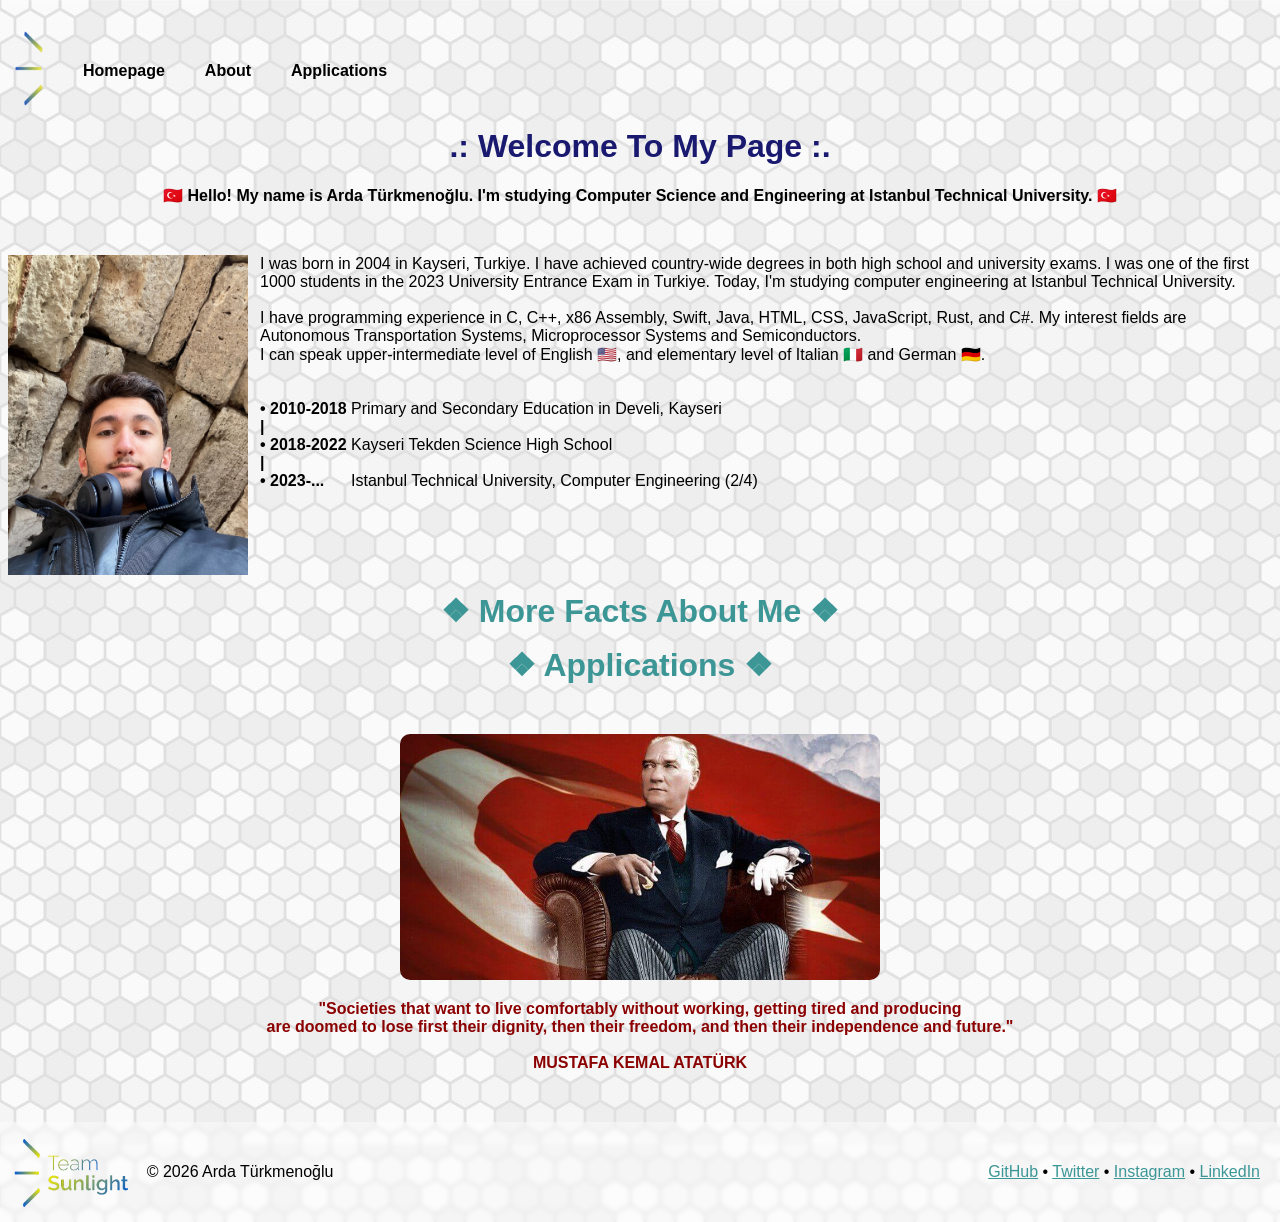
<file: index.html>
<!DOCTYPE html>
<html>

<head>
    <meta charset="UTF-8">
    <title>About Me</title>
    <link rel="stylesheet" href="style.css">
    <style>
        body {
            background-image: url("images/pattern0.jpg");
            background-repeat: repeat;
        }

        .game {
            font-family: 'Segoe UI', Tahoma, Geneva, Verdana, sans-serif;
            font-size: 2em;
            font-weight: bold;
            text-align: center;
            color: rgb(60, 150, 150);
            text-decoration: none;
        }

        .intro {
            font-family: Verdana, Geneva, Tahoma, sans-serif;
            text-align: center;
            font-weight: bold;
        }

        .center-text {
            text-align: center;
        }

        .center-icon img {
            display: inline-block;
            margin: 0 auto;
        }

        .center-icon {
            text-align: center;
        }

        .ata {
            font-family: 'Trebuchet MS', 'Lucida Sans Unicode', 'Lucida Grande', 'Lucida Sans', Arial, sans-serif;
            color: darkred;
        }

        .photo img {
            font-family: Verdana, Geneva, Tahoma, sans-serif;
            width: 15em;
            padding-right: 0.75em;
        }

        .photo-sub img {
            font-family: Verdana, Geneva, Tahoma, sans-serif;
            text-align: center;
            width: 30em;
            border-radius: 10px;
        }

        .photo-sub {
            text-align: center;
        }

        .left {
            float: left;
        }
    </style>
</head>

<body>
    <div>
        <nav class="navbar">
            <ul>
                <li>
                    <p><img class="logo" src="images/logo2tr.png"></p>
                </li>
                <li><a href="index.html">Homepage</a></li>
                <li><a href="funfacts.html">About</a></li>
                <li><a href="apps.html">Applications</a></li>
            </ul>
        </nav>
    </div>
    <div class="main-container">
        <h1>.: Welcome To My Page :.</h1>
        <div>
            <p class="intro">🇹🇷 Hello! My name is Arda Türkmenoğlu. I'm studying Computer Science and Engineering at
                Istanbul Technical University. 🇹🇷</p>
        </div>
        <p>&nbsp;</p>
        <div class="photo">
            <p class="standart"><img src="images/arda.jpeg" onmouseover="src='images/IMG_2612.JPG'"
                    onmouseout="src='images/arda.jpeg'" class="left">
                I was born in 2004 in Kayseri, Turkiye.
                I have achieved country-wide degrees in both high school and university exams. I was one of the first
                1000 students in the 2023 University Entrance Exam in Turkiye.
                Today, I'm studying computer engineering at Istanbul Technical University.
                <br>
                <br>
                I have programming experience in C, C++, x86 Assembly, Swift, Java, HTML, CSS, JavaScript, Rust, and C#.
                My interest fields are Autonomous Transportation Systems, Microprocessor Systems and Semiconductors.
                <br>
                I can speak upper-intermediate level of English 🇺🇸, and elementary level of Italian 🇮🇹 and German 🇩🇪.
                <br>
                <br>
                <br>
                <strong>• 2010-2018 </strong>Primary and Secondary Education in Develi, Kayseri
                <br>
                <strong>|</strong>
                <br>
                <strong>• 2018-2022 </strong>Kayseri Tekden Science High School
                <br>
                <strong>|</strong>
                <br>
                <strong>• 2023-... &nbsp;&nbsp;&nbsp;&nbsp; </strong>Istanbul Technical University, Computer Engineering (2/4)
                <br>
                <br>
            </p>
        </div>
        <p>&nbsp;</p>
        <p>&nbsp;</p>
        <div>
            <p class="center-text"><a class="game" href="funfacts.html"> ❖ More Facts About Me ❖</a></p>
            <p class="center-text"><a class="game" href="apps.html"> ❖ Applications ❖ </a></p>
        </div>
        <p>&nbsp;</p>
        <div class="photo-sub">
            <p><img src="images/Ataturk.jpeg"></p>
            <p class="ata"><strong>"Societies that want to live comfortably without working, getting tired and producing
                    <br>
                    are doomed to lose first their dignity, then their freedom, and then their independence and future."
                    <br>
                    <br>
                    MUSTAFA KEMAL ATATÜRK
                </strong></p>
            <p>&nbsp;</p>
        </div>
    </div>
    <div>
        <footer>
            <img src="images/logotrn2.png">
            <p> © 2026 Arda Türkmenoğlu</p>
            <p class="footer-links">
                <a href="https://github.com/ArdaTrkmnoglu">GitHub</a> •
                <a href="https://x.com/ArdaTrkmnoglu">Twitter</a> •
                <a href="https://instagram.com/ardatrkmnoglu">Instagram</a> •
                <a href="https://linkedin.com/in/arda-t%25C3%25BCrkmeno%25C4%259Flu-879216295">LinkedIn</a>
            </p>
        </footer>
    </div>
</body>

</html>
</file>
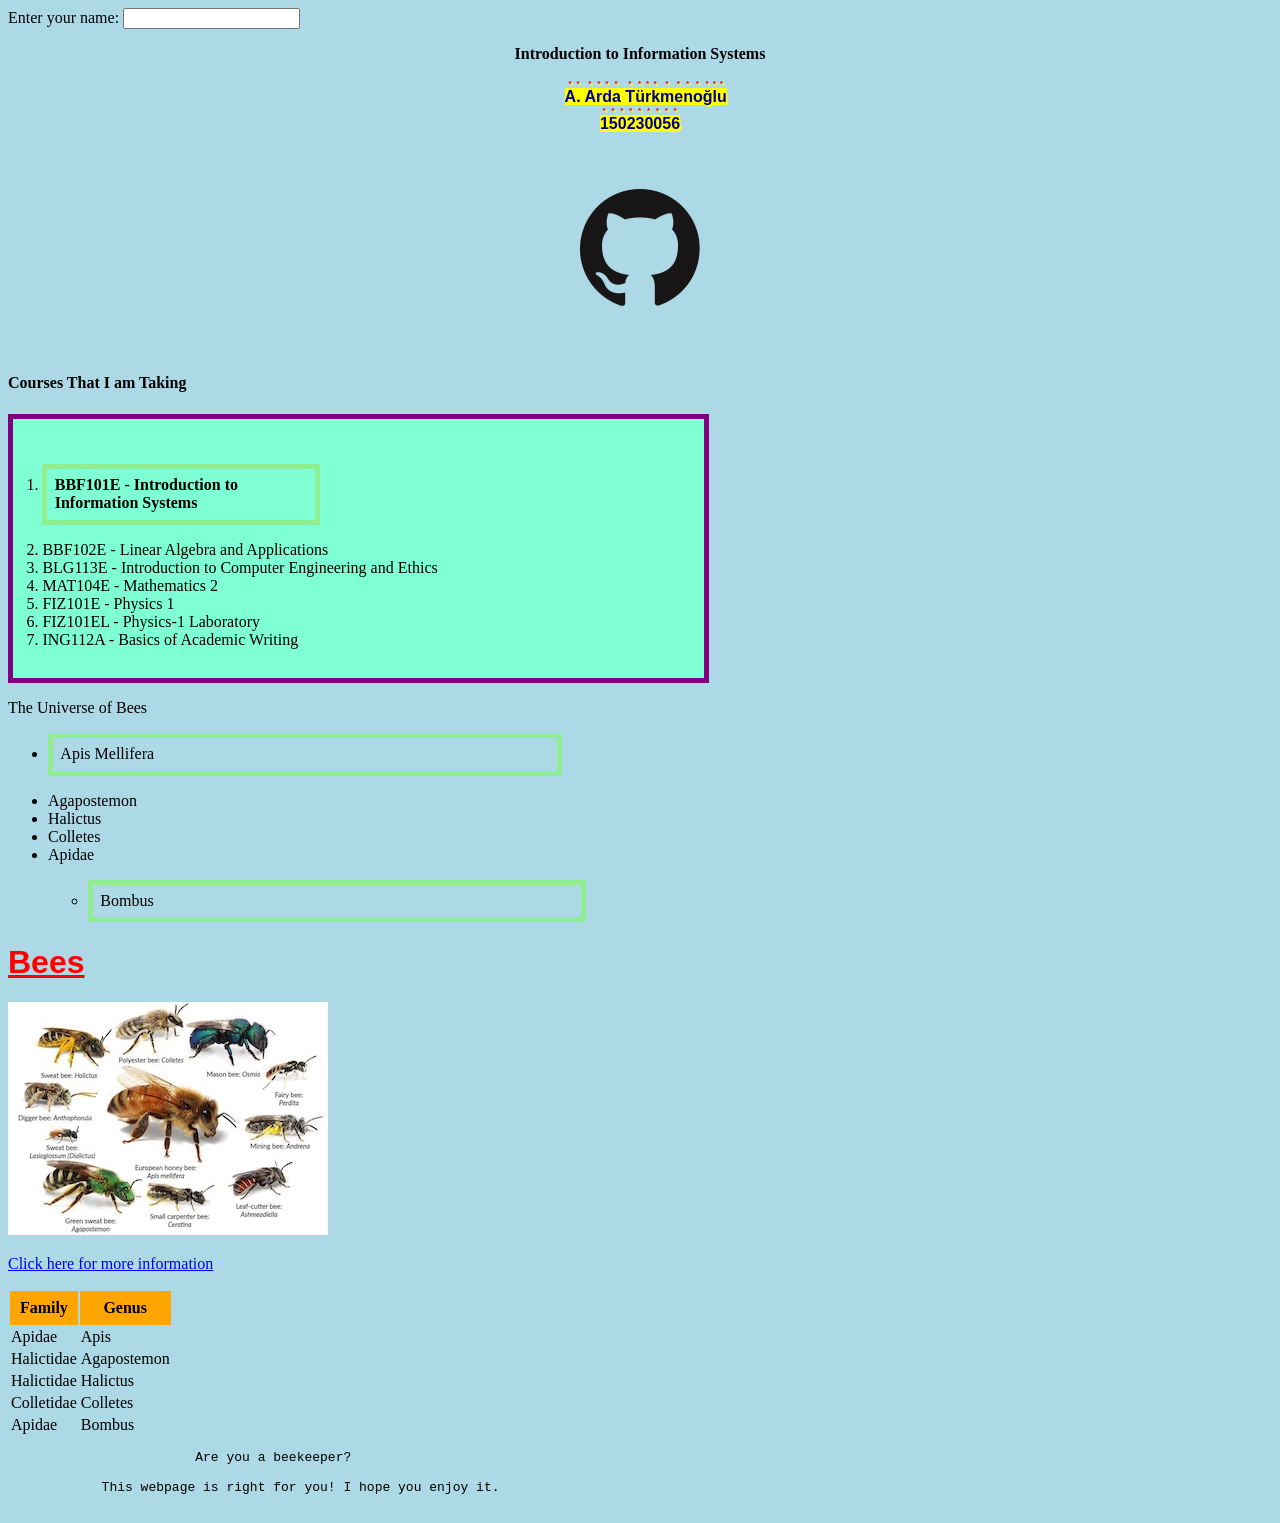
<file: 24fall/index.html>
<!DOCTYPE html>
<meta charset="UTF-8">
<html>
    <head>
        <title>My Web Page</title>

        <link rel = "stylesheet" type = "text/css" href = "14_11_2024.css" />

    </head>

    <body onload="document.body.style.backgroundColor = 'pink'; welcomeFunction()"
            onresize="document.body.style.backgroundColor = 'lightblue'"
            onkeydown="document.body.style.backgroundColor = 'white'"
            onkeyup="document.body.style.backgroundColor = 'lightyellow'">

            <script>
                function welcomeFunction() {
                    alert("Welcome!");
                }

                function keydownFunction() {
                    document.getElementById("name").style.backgroundColor = "yellow";
                }

                function keyupFunction() {
                    document.getElementById("name").style.backgroundColor = "lightblue";
                }
            </script>

            Enter your name: <input type="text" id="name" onkeydown="keydownFunction()" onkeyup="keyupFunction()">

        <p class="center-text">
            <strong>Introduction to Information Systems</strong>
        </p>
        <p class="centered">
            <em>
            A. Arda Türkmenoğlu
            <br>
            150230056
            </em>
        </p>

        <p class="center-icon"><a href="https://github.com/itu-itis24-turkmenoglu23"><img src="github_icon.png"></a></p>

        <h4>Courses That I am Taking</h4>
        <ol>
            <li><strong>BBF101E - Introduction to Information Systems</strong></li>
            <li>BBF102E - Linear Algebra and Applications</li>
            <li>BLG113E - Introduction to Computer Engineering and Ethics</li>
            <li>MAT104E - Mathematics 2</li>
            <li>FIZ101E - Physics 1</li>
            <li>FIZ101EL - Physics-1 Laboratory</li>
            <li>ING112A - Basics of Academic Writing</li>
        </ol>

        <p>The Universe of Bees</p>

        <ul>
            <li>Apis Mellifera</li>
            <li>Agapostemon</li>
            <li>Halictus</li>
            <li>Colletes</li>
            <li>Apidae</li>
            <ul>
                <li>Bombus</li>
            </ul>
        </ul>

        <h1 onmouseover="style.color = 'orange'; style.backgroundColor = 'lightgreen'"
            onmouseout="style.color = 'red'; style.backgroundColor = ''"><strong>Bees</strong></h1>
        <p><img src="bees.jpg"></p>
        <p><a href="https://en.wikipedia.org/wiki/Bee">Click here for more information</a></p>

        <table>
            <tr>
                <th>Family</th>
                <th>Genus</th>
            </tr>
            <tr>
                <td>Apidae</td>
                <td>Apis</td>
            </tr>
            <tr>
                <td>Halictidae</td>
                <td>Agapostemon</td>
            </tr>
            <tr>
                <td>Halictidae</td>
                <td>Halictus</td>
            </tr>
            <tr>
                <td>Colletidae</td>
                <td>Colletes</td>
            </tr>
            <tr>
                <td>Apidae</td>
                <td>Bombus</td>
            </tr>
        </table>
        <pre>
                        Are you a beekeeper?

            This webpage is right for you! I hope you enjoy it.
        </pre>
    </body>
</html>
</file>
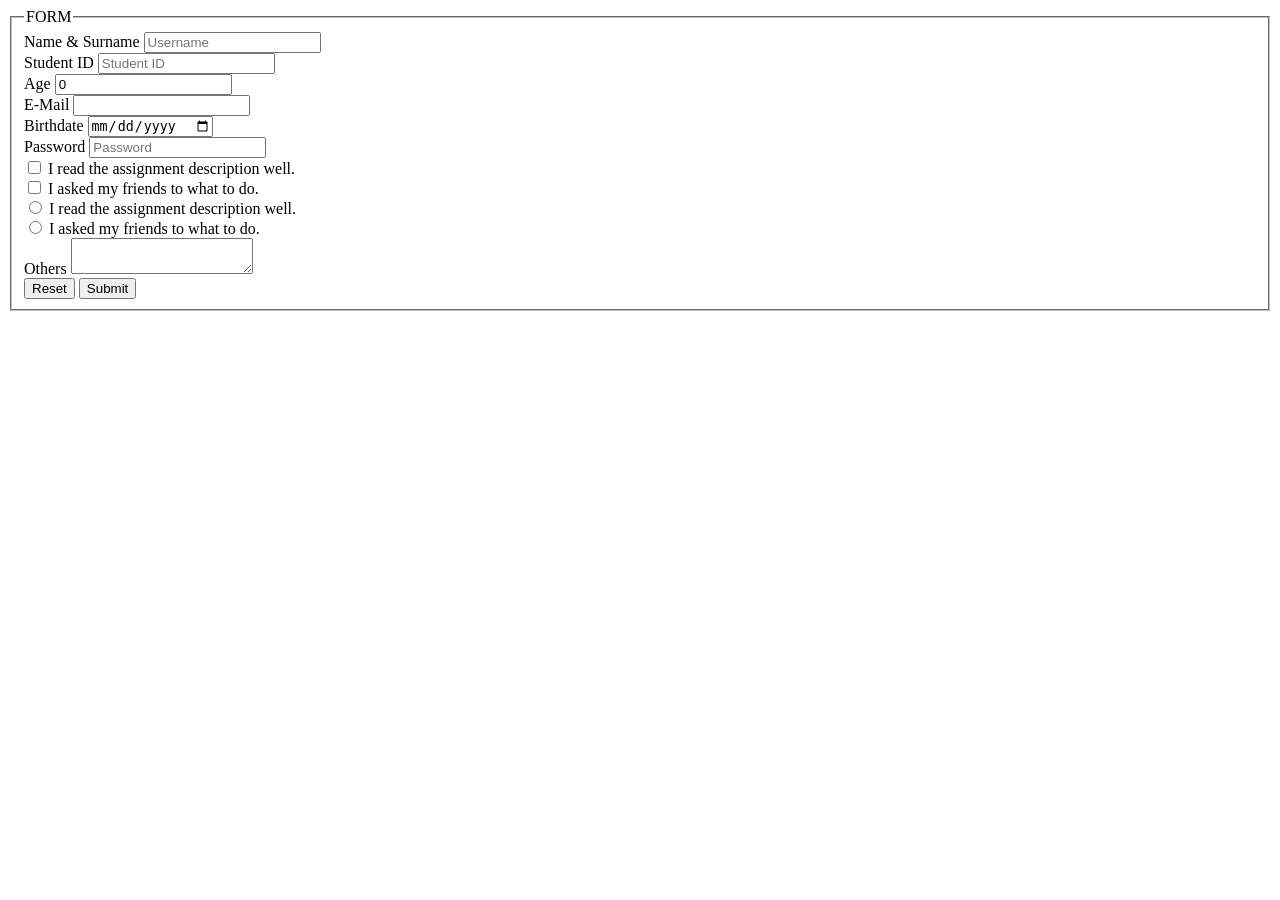
<file: form/index.html>
<!DOCTYPE html>
<meta charset="utf-8">

<html>
    <head>
        <title>FORM</title>
    </head>

    <body>
        <script>
            function checkStudentID() {
                console.log("Student ID is being checked.");
                studentID = document.getElementById("id").value;
                
                if(studentID.length != 9) {
                    return 1;
                }
                else if(isNaN(studentID)) {
                    return 2;
                }
                else {
                    return 0;
                }
            }

            function checkName() {
                console.log("Name is being checked.");
                let stdname = document.getElementById("name").value;
                
                if(stdname.length === 0) {
                    return 1;
                }
                else {
                    return 0;
                }
            }

            function checkAge() {
                console.log("Age is being checked.");
                birthdate = document.getElementById("date").value;
                age = document.getElementById("agecall").value;
                today = new Date;
                birthyear = new Date(birthdate);
                stdage = today.getFullYear() - birthyear.getFullYear();

                if(stdage != age) {
                    return 1;
                }
                else {
                    return 0;
                }
            }

            function formSubmitted(event) {
                event.preventDefault();

                let studentIDControl = checkStudentID();
                let nameControl = checkName();
                let ageControl = checkAge();


                console.log("Name Check Result: " + nameControl);
                console.log("Student ID Check Result: " + studentIDControl);
                console.log("Age Check Result: " + ageControl);

                if(nameControl === 1) {
                    alert("Name must be filled!")
                }
                else if(studentIDControl === 1) {
                    alert("Student ID must be 9 digits!")
                } 
                else if(studentIDControl === 2) {
                    alert("Student ID must contain only numbers!")
                }
                else if(ageControl === 1) {
                    alert("Age and birthdate do not match!")
                }
                else {
                    let today = new Date();
                    alert("Form submitted successfully! Date: " + today.getDate() + " " + (today.getMonth()+1) + " " + today.getFullYear());
                }
            }

        </script>

        <form id="formID" onsubmit="formSubmitted(event)">
            <fieldset>
                <legend> FORM </legend>
                <div>
                    <label for="name"> Name & Surname </label>
                    <input placeholder="Username" id="name">
                </div>

                <div>
                    <label for="id"> Student ID </label>
                    <input placeholder="Student ID" id="id">
                </div>

                <div>
                    <label for="agecall"> Age </label>
                    <input id="agecall" type="number" name="age" value="0">
                </div>

                <div>
                    <label for="email"> E-Mail </label>
                    <input type="email">
                </div>

                <div>
                    <label for="birthdate"> Birthdate </label>
                    <input type="date" id="date">
                </div>

                <div>
                    <label for="password"> Password </label>
                    <input type="password" placeholder="Password">
                </div>

                <div>
                    <input type="checkbox">
                    <label for="wellcheck"> I read the assignment description well. </label>
                </div>

                <div>
                    <input type="checkbox">
                    <label for="askcheck"> I asked my friends to what to do. </label>
                </div>

                <div>
                    <input type="radio" name="read">
                    <label for="wellradio"> I read the assignment description well. </label>
                </div>

                <div>
                    <input type="radio" name="read">
                    <label for="askradio"> I asked my friends to what to do. </label>
                </div>

                <div>
                    <label for="textarea"> Others </label>
                    <textarea></textarea>
                </div>

                <button type="reset"> Reset </button>
                <button type="submit"> Submit </button>

            </fieldset>

        </form>
    </body>
</html>
</file>
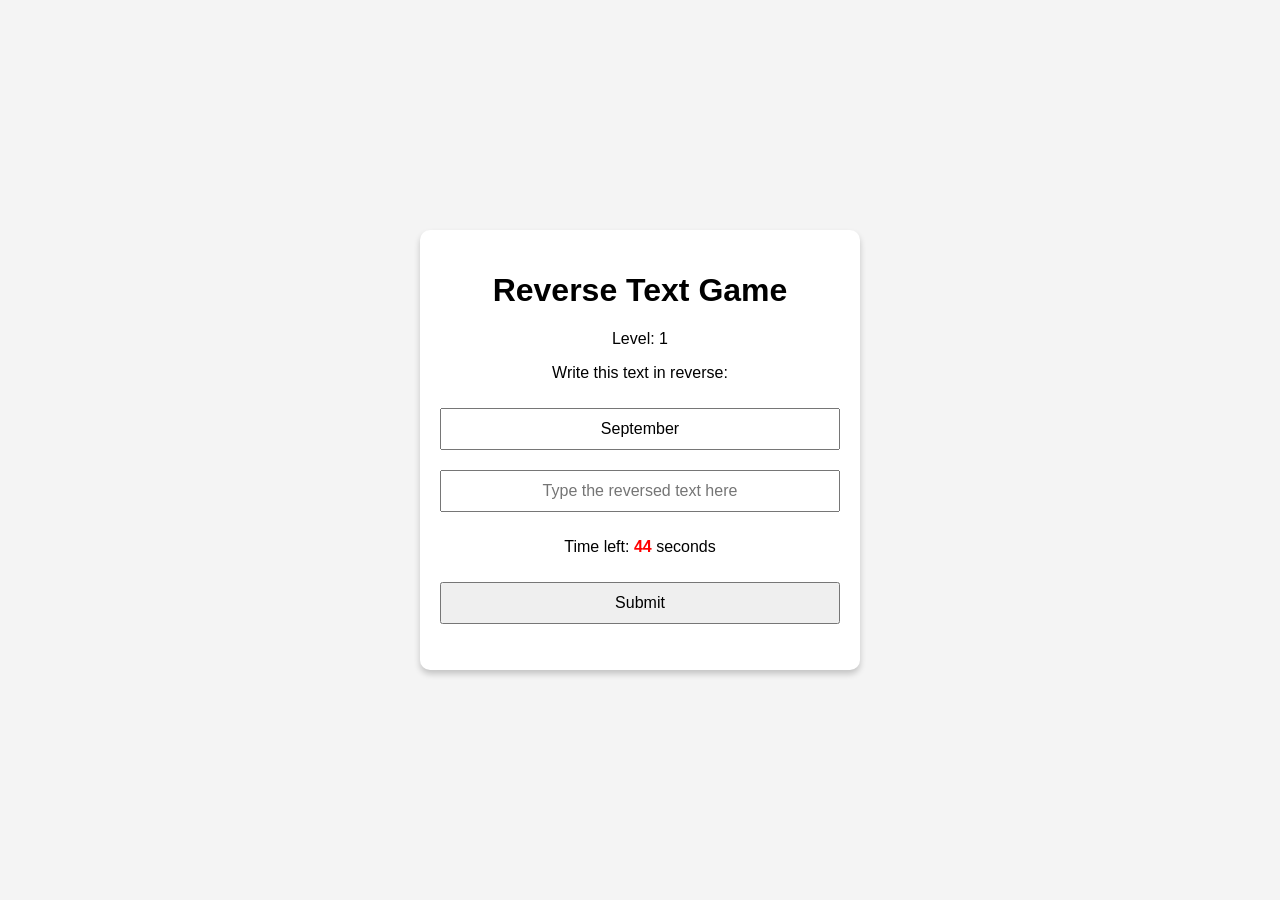
<file: reverseGame/index.html>
<!DOCTYPE html>
<html lang="en">
<head>
    <meta charset="UTF-8">
    <meta name="viewport" content="width=device-width, initial-scale=1.0">
    <title>Reverse Text Game</title>
    <link rel="stylesheet" href="style.css">
    
</head>
<body>
    <div class="container">
        <h1>Reverse Text Game</h1>
        <p id="level-text">Level: <span id="level">1</span></p>
        <p id="challenge-text">Write this text in reverse:</p>
        <input type="text" id="challenge" readonly>
        <input type="text" id="user-input" placeholder="Type the reversed text here">
        <p>Time left: <span id="timer">45</span> seconds</p>
        <button id="submit-btn">Submit</button>
        <p id="message"></p>
        <button id="restart-btn" class="hidden">Restart</button>
    </div>
    <script src="script.js"></script>

</html>
</file>
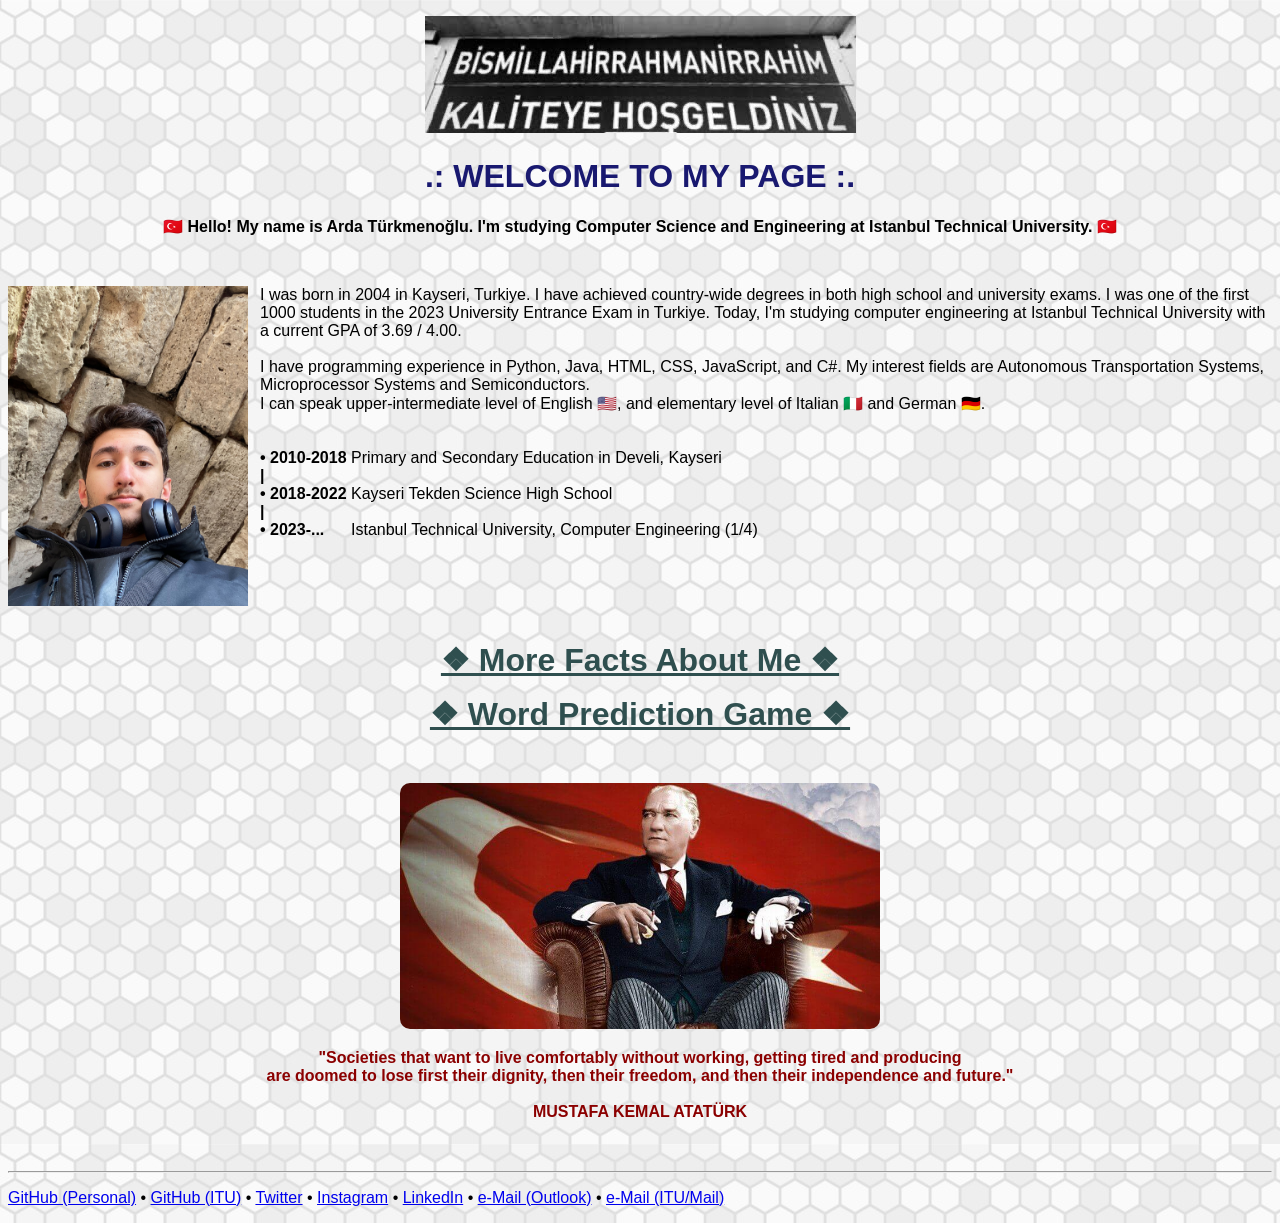
<file: TermProject/index.html>
<!DOCTYPE html>
<html>
    <head>
        <meta charset="UTF-8">
        <title>About Me</title>
        <style>
            body {
                background-image: url("pattern0.jpg");
                background-repeat: repeat;
            }

            h1 {
                font-family: 'Gill Sans', 'Gill Sans MT', Calibri, 'Trebuchet MS', sans-serif;
                text-align: center;
                color: midnightblue;
            }

            .game {
                font-family: Impact, Haettenschweiler, 'Arial Narrow Bold', sans-serif;
                font-size: 2em;
                font-weight: bold;
                text-align: center;
                color: darkslategray;
            }

            .intro {
                font-family: Verdana, Geneva, Tahoma, sans-serif;
                text-align: center;
                font-weight: bold;
            }

            .center-text {
                text-align: center;
            }

            .center-icon img {
                display: inline-block;
                 margin: 0 auto;
            }

            .center-icon {
                text-align: center;
            }

            .standart {
                font-family: Verdana, Geneva, Tahoma, sans-serif;
            }

            .ata {
                font-family: 'Trebuchet MS', 'Lucida Sans Unicode', 'Lucida Grande', 'Lucida Sans', Arial, sans-serif;
                color: darkred;
            }

            .photo img {
                font-family: Verdana, Geneva, Tahoma, sans-serif;
                width: 15em;
                padding-right: 0.75em;
            }

            .photo-sub img {
                font-family: Verdana, Geneva, Tahoma, sans-serif;
                text-align: center;
                width: 30em;
                border-radius: 10px;
            }

            .photo-sub {
                text-align: center;
            }

            .left {
                float: left;
            }
        </style>
    </head>

    <body>
        <p class="center-icon"><img src="kalite.jpg"></p>
        <h1>.: WELCOME TO MY PAGE :.</h1>
        <div>
            <p class="intro">🇹🇷 Hello! My name is Arda Türkmenoğlu. I'm studying Computer Science and Engineering at Istanbul Technical University. 🇹🇷</p>
        </div>
            <p>&nbsp;</p>
        <div class="photo">
            <p class="standart"><img src="arda.jpeg" onmouseover="src='IMG_2612.JPG'" onmouseout="src='arda.jpeg'" class="left">
                I was born in 2004 in Kayseri, Turkiye. 
                I have achieved country-wide degrees in both high school and university exams. I was one of the first 1000 students in the 2023 University Entrance Exam in Turkiye.
                Today, I'm studying computer engineering at Istanbul Technical University with a current GPA of 3.69 / 4.00.
                <br>
                <br>
                I have programming experience in Python, Java, HTML, CSS, JavaScript, and C#. My interest fields are Autonomous Transportation Systems, Microprocessor Systems and Semiconductors.
                <br>
                I can speak upper-intermediate level of English 🇺🇸, and elementary level of Italian 🇮🇹 and German 🇩🇪.
                <br>
                <br>
                <br>
                <strong>• 2010-2018 </strong>Primary and Secondary Education in Develi, Kayseri
                <br>
                <strong>|</strong>
                <br>
                <strong>• 2018-2022 </strong>Kayseri Tekden Science High School 
                <br>
                <strong>|</strong>
                <br>
                <strong>• 2023-... &nbsp;&nbsp;&nbsp;&nbsp; </strong>Istanbul Technical University, Computer Engineering (1/4)
                <br>
                <br>
                </p>
        </div>
            <p>&nbsp;</p>
            <p>&nbsp;</p>
        <div>
            <p class="center-text"><a class="game" href="funfacts.html"> ❖ More Facts About Me ❖</a></p>
            <p class="center-text"><a class="game" href="wordgame.html"> ❖ Word Prediction Game ❖ </a></p>
        </div>
            <p>&nbsp;</p>
        <div class="photo-sub">
            <p><img src="Ataturk.jpeg"></p>
            <p class="ata"><strong>"Societies that want to live comfortably without working, getting tired and producing 
                <br>
                are doomed to lose first their dignity, then their freedom, and then their independence and future."
                <br>
                <br>
                MUSTAFA KEMAL ATATÜRK
                </strong></p>
                <p>&nbsp;</p>
        </div>
        <div class="standart">
            <hr>
            <p>
            <a href="https://github.com/ArdaTrkmnoglu">GitHub (Personal)</a> • 
            <a href="https://github.com/itu-itis24-turkmenoglu23">GitHub (ITU)</a> • 
            <a href="https://x.com/ArdaTrkmnoglu">Twitter</a> • 
            <a href="https://instagram.com/ardatrkmnoglu">Instagram</a> • 
            <a href="https://linkedin.com/in/arda-t%25C3%25BCrkmeno%25C4%259Flu-879216295">LinkedIn</a> • 
            <a href="mailto:ardatrkmnoglu@outlook.com">e-Mail (Outlook)</a> • 
            <a href="mailto:turkmenoglu23@itu.edu.tr">e-Mail (ITU/Mail)</a>
            </p>
        </div>
    </body>
</html>
</file>
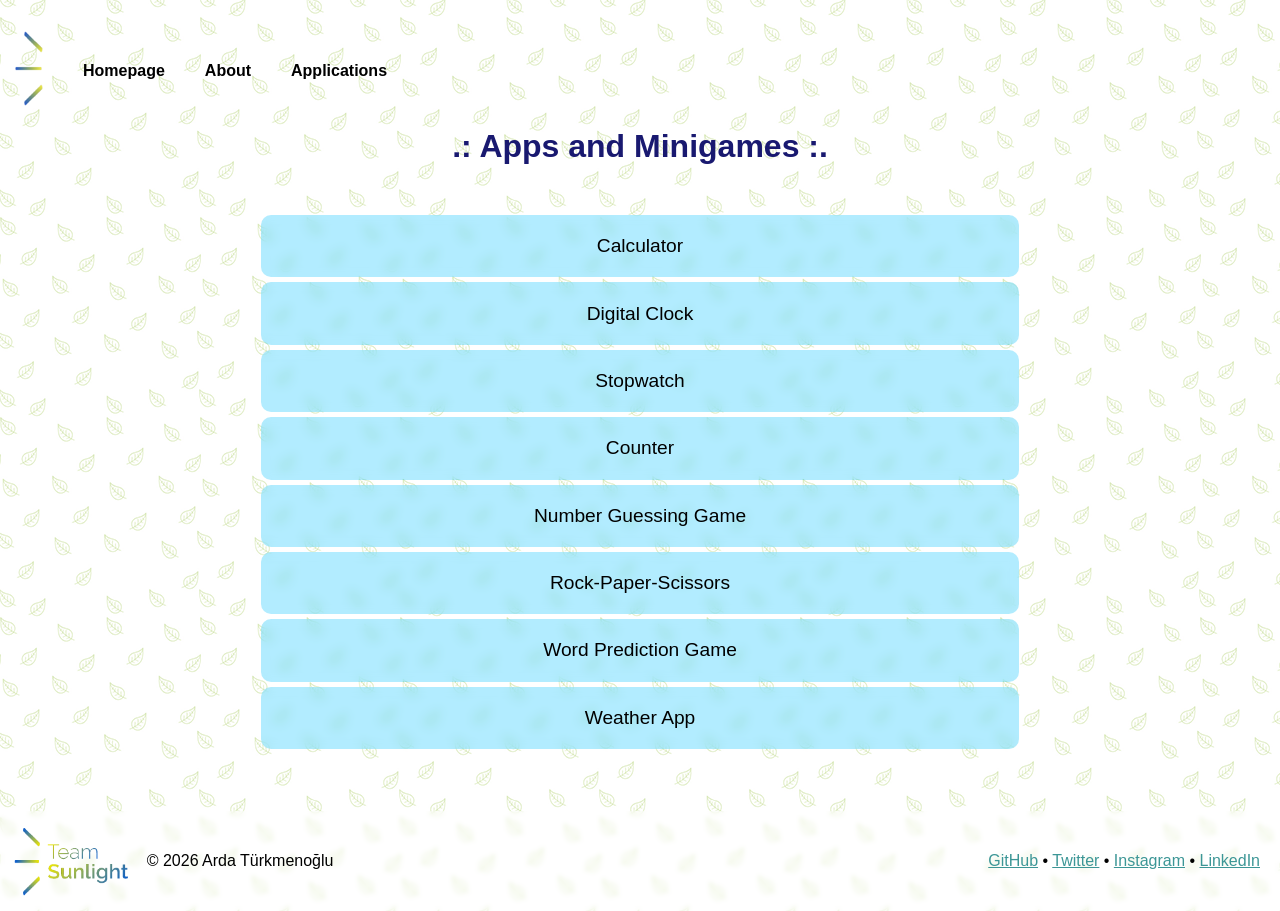
<file: apps.html>
<!DOCTYPE html>
<html>

<head>
    <meta charset="UTF-8">
    <title>Apps</title>
    <link rel="stylesheet" href="style.css">
    <style>
        body {
            background-image: url("images/leaves.png");
            background-repeat: repeat;
        }

        .apps-container {
            margin-top: 50px;
            display: flex;
            flex-direction: column;
            align-items: center;
            height: 10%;
        }

        .apps-container button {
            width: 60%;
            font-size: larger;
            font-family: Verdana, Geneva, Tahoma, sans-serif;
            background-color: hsla(195, 100%, 50%, 0.3);
            backdrop-filter: blur(5px);
            border: none;
            border-radius: 10px;
            margin-bottom: 5px;
            transition: background-color 0.3s ease;
        }

        .apps-container button:hover {
            background-color: hsla(195, 100%, 40%, 0.6);
        }

        .main-page {
            margin-top: 50px;
            display: flex;
            flex-direction: column;
            font-family: 'Segoe UI', Tahoma, Geneva, Verdana, sans-serif;
            font-size: 2em;
            font-weight: bold;
            text-align: center;
            text-decoration: none;
            color: rgb(60, 150, 150);
        }
    </style>
</head>

<body>
    <div>
        <nav class="navbar">
            <ul>
                <li>
                    <p><img class="logo" src="images/logo2tr.png"></p>
                </li>
                <li><a href="index.html">Homepage</a></li>
                <li><a href="funfacts.html">About</a></li>
                <li><a href="apps.html">Applications</a></li>
            </ul>
        </nav>
    </div>
    <div class="main-container">
        <h1>.: Apps and Minigames :.</h1>
        <div class="apps-container">
            <button class="app-btn" id="button1">
                <p>Calculator</p>
            </button>
            <button class="app-btn" id="button2">
                <p>Digital Clock</p>
            </button>
            <button class="app-btn" id="button3">
                <p>Stopwatch</p>
            </button>
            <button class="app-btn" id="button4">
                <p>Counter</p>
            </button>
            <button class="app-btn" id="button5">
                <p>Number Guessing Game</p>
            </button>
            <button class="app-btn" id="button6">
                <p>Rock-Paper-Scissors</p>
            </button>
            <button class="app-btn" id="button7">
                <p>Word Prediction Game</p>
            </button>
            <button class="app-btn" id="button8">
                <p>Weather App</p>
            </button>
        </div>
    </div>
    <div>
        <footer>
            <img src="images/logotrn2.png">
            <p> © 2026 Arda Türkmenoğlu</p>
            <p class="footer-links">
                <a href="https://github.com/ArdaTrkmnoglu">GitHub</a> •
                <a href="https://x.com/ArdaTrkmnoglu">Twitter</a> •
                <a href="https://instagram.com/ardatrkmnoglu">Instagram</a> •
                <a href="https://linkedin.com/in/arda-t%25C3%25BCrkmeno%25C4%259Flu-879216295">LinkedIn</a>
            </p>
        </footer>
    </div>

    <script>
        const buttons = {
            button1: "apps/calc.html",
            button2: "apps/clock.html",
            button3: "apps/stopwatch.html",
            button4: "apps/count.html",
            button5: "apps/guess.html",
            button6: "apps/rcsgame.html",
            button7: "apps/wordgame.html",
            button8: "apps/weather.html",
        };

        Object.keys(buttons).forEach(id => {
            const btn = document.getElementById(id);
            if (btn) {
                btn.addEventListener("click", () => {
                    window.location.href = buttons[id];
                })
            }
        })
    </script>
</body>

</html>
</file>
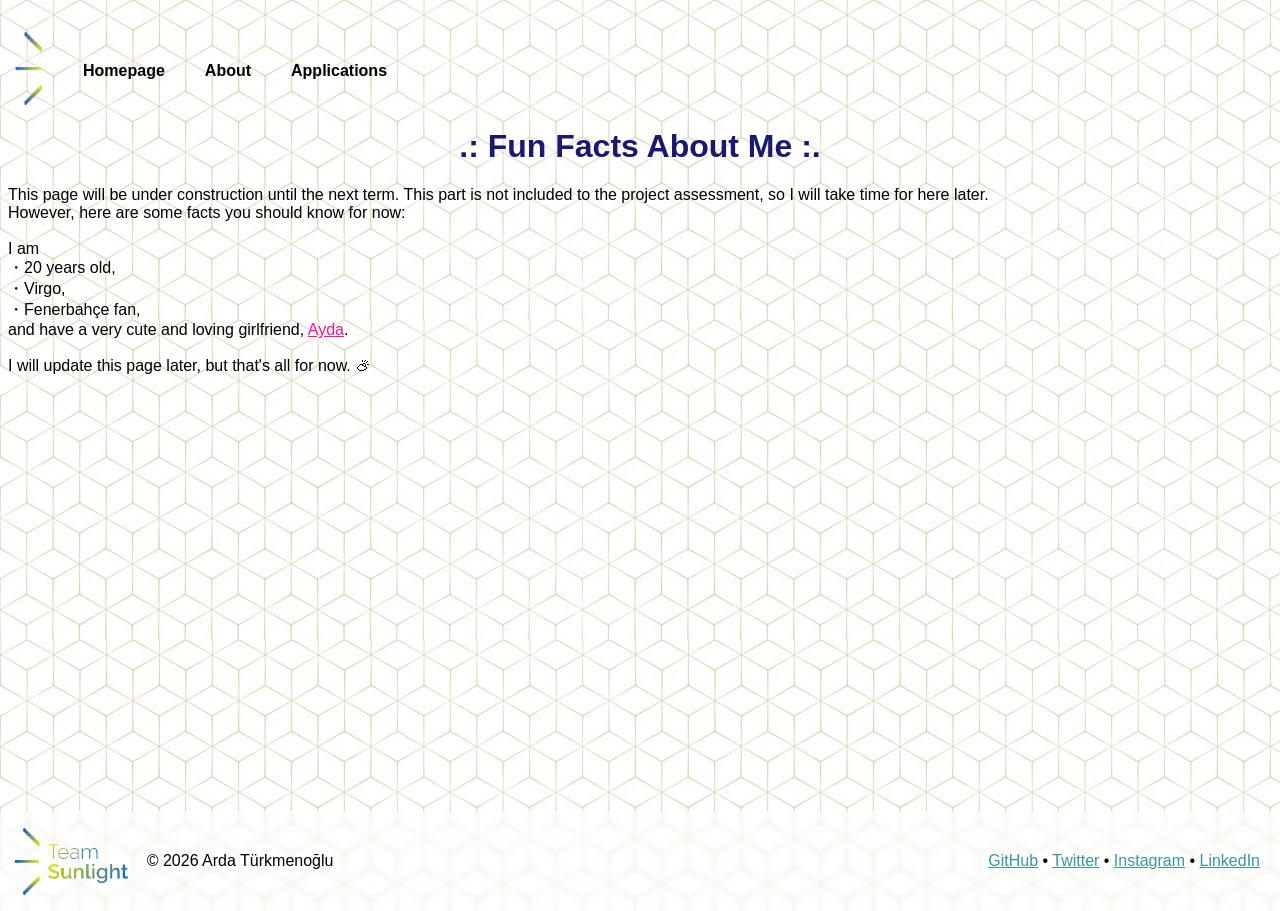
<file: funfacts.html>
<!DOCTYPE html>
<html>

<head>
    <meta charset="UTF-8">
    <title>More Facts</title>
    <link rel="stylesheet" href="style.css">
    <style>
        body {
            background-image: url("images/pattern1.jpg");
            background-repeat: repeat;
        }

        .main-page {
            font-family: 'Segoe UI', Tahoma, Geneva, Verdana, sans-serif;
            font-size: 2em;
            font-weight: bold;
            text-align: center;
            text-decoration: none;
            color: rgb(60, 150, 150);
        }

        .center {
            text-align: center;
            align-items: center;
        }

        .ayda {
            color: deeppink;
        }
    </style>
</head>

<body>
    <div>
        <nav class="navbar">
            <ul>
                <li>
                    <p><img class="logo" src="images/logo2tr.png"></p>
                </li>
                <li><a href="index.html">Homepage</a></li>
                <li><a href="funfacts.html">About</a></li>
                <li><a href="apps.html">Applications</a></li>
            </ul>
        </nav>
    </div>
    <div class="main-container">
        <h1>.: Fun Facts About Me :.</h1>
        <p class="standart">This page will be under construction until the next term. This part is not included to the
            project assessment, so I will take time for here later.
            <br>
            However, here are some facts you should know for now: <br> <br>
            I am <br>
            ・20 years old, <br>
            ・Virgo, <br>
            ・Fenerbahçe fan, <br>
            and have a very cute and loving girlfriend, <a class="ayda"
                href="https://itu-itis.github.io/introduction-to-information-systems-2024-itu-itis24-aytimur23/TermProject/index.html">Ayda</a>.
            <br> <br>
            I will update this page later, but that's all for now. ⛅︎
        </p>
        <p>&nbsp;</p>
        <p>&nbsp;</p>
    </div>
    <div>
        <footer>
            <img src="images/logotrn2.png">
            <p> © 2026 Arda Türkmenoğlu</p>
            <p class="footer-links">
                <a href="https://github.com/ArdaTrkmnoglu">GitHub</a> •
                <a href="https://x.com/ArdaTrkmnoglu">Twitter</a> •
                <a href="https://instagram.com/ardatrkmnoglu">Instagram</a> •
                <a href="https://linkedin.com/in/arda-t%25C3%25BCrkmeno%25C4%259Flu-879216295">LinkedIn</a>
            </p>
        </footer>
    </div>
</body>

</html>
</file>
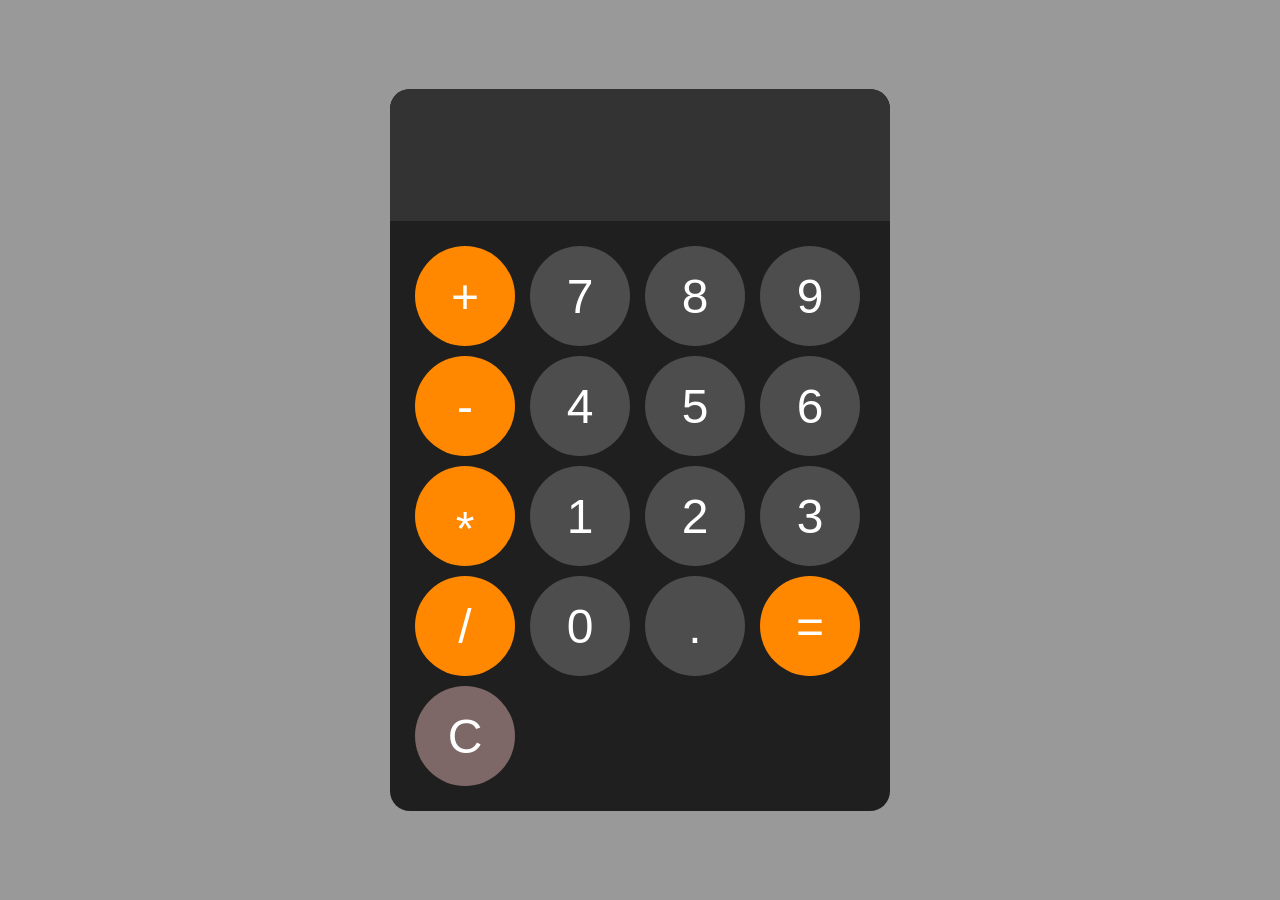
<file: apps/calc.html>
<!DOCTYPE html>
<html lang="en">

<head>
    <meta charset="UTF-8">
    <meta name="viewport" content="width=device-width, initial-scale=1.0">
    <title>Calculator</title>
    <style>
        body {
            margin: 0;
            background-color: hsl(0, 0%, 60%);
            display: flex;
            justify-content: center;
            align-items: center;
            height: 100vh;
        }

        #calculator {
            font-family: system-ui, -apple-system, BlinkMacSystemFont, 'Segoe UI', Roboto, Oxygen, Ubuntu, Cantarell, 'Open Sans', 'Helvetica Neue', sans-serif;
            background-color: hsl(0, 0%, 12%);
            border-radius: 20px;
            max-width: 500px;
            overflow: hidden;
        }

        #display {
            width: 460px;
            padding: 20px;
            font-size: 5rem;
            text-align: right;
            border: none;
            background-color: hsl(0, 0%, 20%);
            color: white;
        }

        #keys {
            display: grid;
            grid-template-columns: repeat(4, 1fr);
            gap: 10px;
            padding: 25px;
        }

        button {
            width: 100px;
            height: 100px;
            border-radius: 50px;
            border: none;
            background-color: hsl(0, 0%, 30%);
            color: white;
            font-size: 3rem;
            font-weight: 500;
            cursor: pointer;
        }

        button:hover {
            background-color: hsl(0, 0%, 40%);
        }

        button:active {
            background-color: hsl(0, 0%, 50%);
        }

        .operator {
            background-color: hsl(32, 100%, 50%);
        }

        .operator:hover {
            background-color: hsl(32, 100%, 60%);
        }

        .operator:active {
            background-color: hsl(32, 100%, 70%);
        }

        .clear-btn {
            background-color: hsl(0, 10%, 45%);
        }

        .clear-btn:hover {
            background-color: hsl(0, 10%, 55%);
        }

        .clear-btn:active {
            background-color: hsl(0, 10%, 65%);
        }
    </style>
</head>

<body>

    <div id="calculator">
        <input id="display" readonly>
        <div id="keys">
            <button class="operator" onclick="appendToDisplay('+')">+</button>
            <button onclick="appendToDisplay('7')">7</button>
            <button onclick="appendToDisplay('8')">8</button>
            <button onclick="appendToDisplay('9')">9</button>
            <button class="operator" onclick="appendToDisplay('-')">-</button>
            <button onclick="appendToDisplay('4')">4</button>
            <button onclick="appendToDisplay('5')">5</button>
            <button onclick="appendToDisplay('6')">6</button>
            <button class="operator" onclick="appendToDisplay('*')" style="padding-top: 25px;">*</button>
            <button onclick="appendToDisplay('1')">1</button>
            <button onclick="appendToDisplay('2')">2</button>
            <button onclick="appendToDisplay('3')">3</button>
            <button class="operator" onclick="appendToDisplay('/')">/</button>
            <button onclick="appendToDisplay('0')">0</button>
            <button onclick="appendToDisplay('.')">.</button>
            <button class="operator" onclick="calculate()">=</button>
            <button class="clear-btn" onclick="clearDisplay()">C</button>

        </div>

    </div>
    <script src="calc.js"></script>
</body>

</html>
</file>
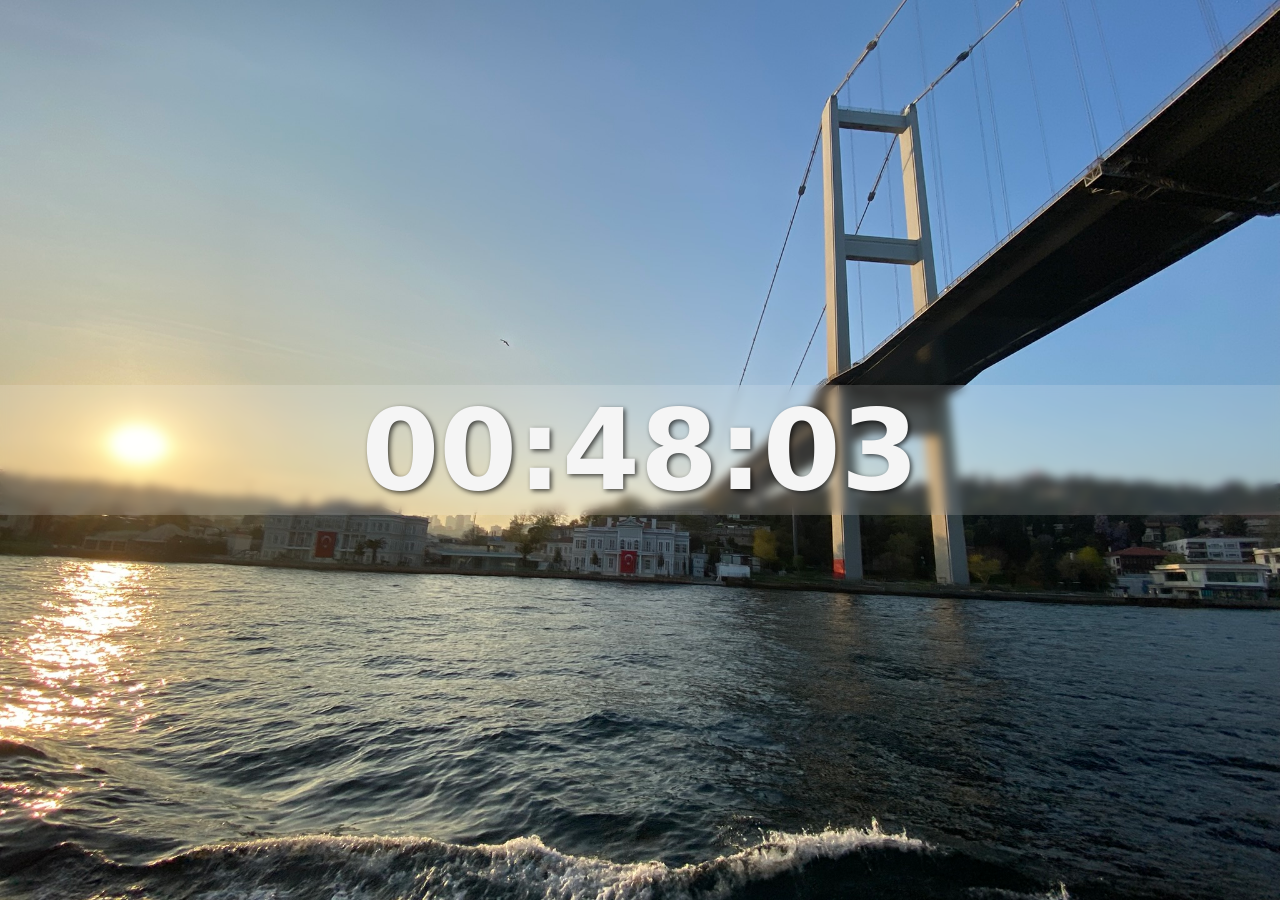
<file: apps/clock.html>
<!DOCTYPE html>
<html lang="tr">

<head>
    <meta charset="UTF-8">
    <meta name="viewport" content="width=device-width, initial-scale=1.0">
    <title>Digital Clock</title>
    <style>
        body {
            background-image: url(clock-bg.jpeg);
            background-position: center;
            background-size: cover;
            margin: 0;
        }

        #clock-container {
            display: flex;
            justify-content: center;
            align-items: center;
            height: 100vh;
        }

        #clock {
            font-family: system-ui, -apple-system, BlinkMacSystemFont, 'Segoe UI', Roboto, Oxygen, Ubuntu, Cantarell, 'Open Sans', 'Helvetica Neue', sans-serif;
            font-size: 7rem;
            font-weight: bolder;
            text-align: center;
            text-shadow: 2px 2px 5px hsla(0, 0%, 0%, 0.7);
            color: whitesmoke;
            backdrop-filter: blur(5px);
            background-color: hsla(0, 0%, 100%, 0.15);
            width: 100%;
        }
    </style>
</head>

<body>
    <div id="clock-container">
        <div id="clock">00:00:00</div>

    </div>
    <script src="clock.js"></script>
</body>

</html>
</file>
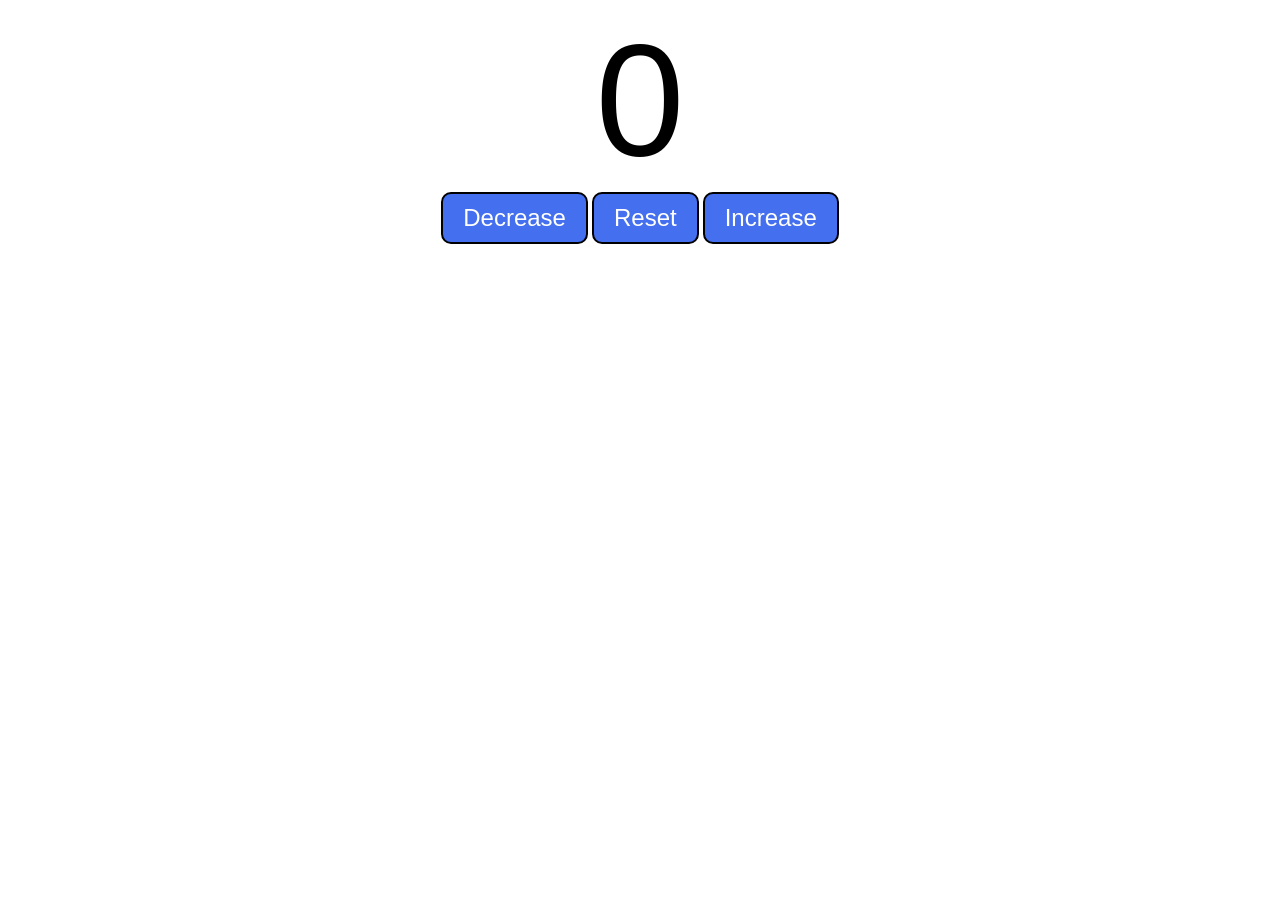
<file: apps/count.html>
<!DOCTYPE html>
<html lang="tr">

<head>
    <meta charset="UTF-8">
    <meta name="viewport" content="width=device-width, initial-scale=1.0">
    <title>Counter</title>
    <style>
        #countLabel {
            display: block;
            text-align: center;
            font-size: 10em;
            font-family: Helvetica, sans-serif;
        }

        #buttonContainer {
            text-align: center;
        }

        .buttons {
            padding: 10px 20px;
            font-size: 1.5em;
            color: white;
            background-color: rgb(68, 111, 239);
            border-radius: 10px;
            border-style: solid;
            cursor: pointer;
            transition: background-color 0.25s;
        }

        .buttons:hover {
            background-color: rgb(48, 81, 181);
        }
    </style>
</head>

<body>
    <label id="countLabel">0</label>
    <div id="buttonContainer">
        <button id="decreaseBtn" class="buttons">Decrease</button>
        <button id="resetBtn" class="buttons">Reset</button>
        <button id="increaseBtn" class="buttons">Increase</button>
    </div>

    <script src="count.js"></script>
</body>

</html>
</file>
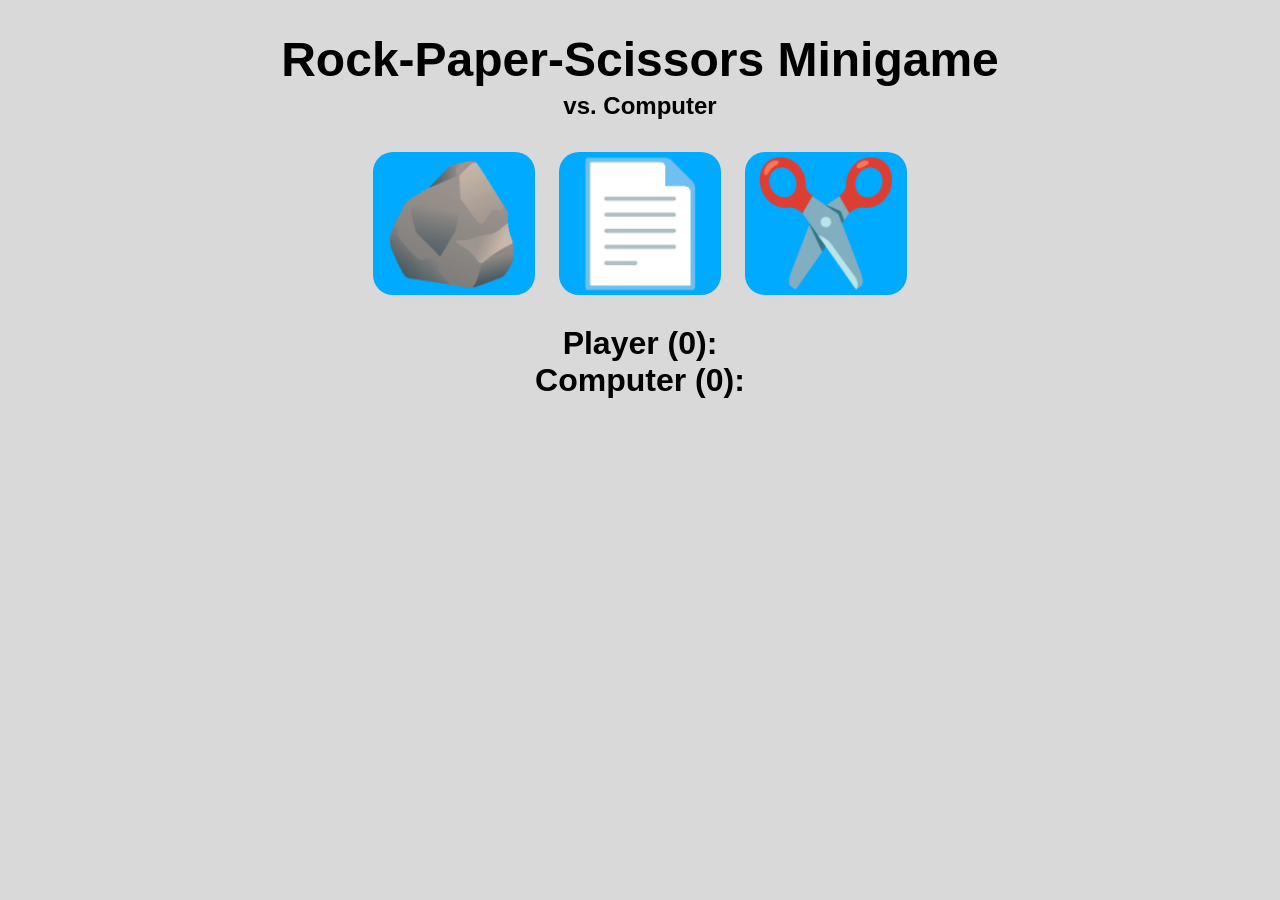
<file: apps/rcsgame.html>
<!DOCTYPE html>
<html lang="en">

<head>
    <meta charset="UTF-8">
    <meta name="viewport" content="width=device-width, initial-scale=1.0">
    <title>Rock-Paper-Scissors</title>
    <style>
        body {
            font-family: Arial, Helvetica, sans-serif;
            font-weight: bold;
            background-color: hsl(210, 0%, 85%);
            margin: 0;
            display: flex;
            flex-direction: column;
            align-items: center;
        }

        h1 {
            font-size: 3rem;
            margin-bottom: 0;
        }

        h2 {
            margin-top: 5px;
            margin-bottom: 2px;
        }

        .game-container {
            margin: 30px;
        }

        .game-container button {
            font-size: 7.5rem;
            min-width: 160px;
            border: none;
            border-radius: 20px;
            background-color: hsl(200, 100%, 50%);
            margin: 0 10px;
            cursor: pointer;
            transition: background-color 0.25s ease;
        }

        .game-container button:hover {
            background-color: hsl(200, 100%, 30%);
        }

        #playerDisplay,
        #computerDisplay {
            font-size: 2rem;
        }

        #resultDisplay {
            font-size: 3.5rem;
            margin: 25px 0;
        }

        .greenText {
            color: rgb(0, 150, 0);
        }

        .redText {
            color: rgb(190, 0, 0);
        }

        #reset-btn {
            font-size: 1.75rem;
            border: none;
            border-radius: 10px;
            min-width: 150px;
        }

        .hidden {
            visibility: hidden;
        }
    </style>
</head>

<body>
    <h1>Rock-Paper-Scissors Minigame</h1>
    <h2>vs. Computer</h2>

    <div class="game-container">
        <button onclick="playGame('rock')">🪨</button>
        <button onclick="playGame('paper')">📄</button>
        <button onclick="playGame('scissors')">✂️</button>
    </div>

    <div id="playerDisplay">Player (0): </div>
    <div id="computerDisplay">Computer (0): </div>
    <div id="resultDisplay"></div>

    <button id="reset-btn" class="hidden" onclick="window.location.reload()">Start Over</button>

    <script src="rcsgame.js"></script>
</body>

</html>
</file>
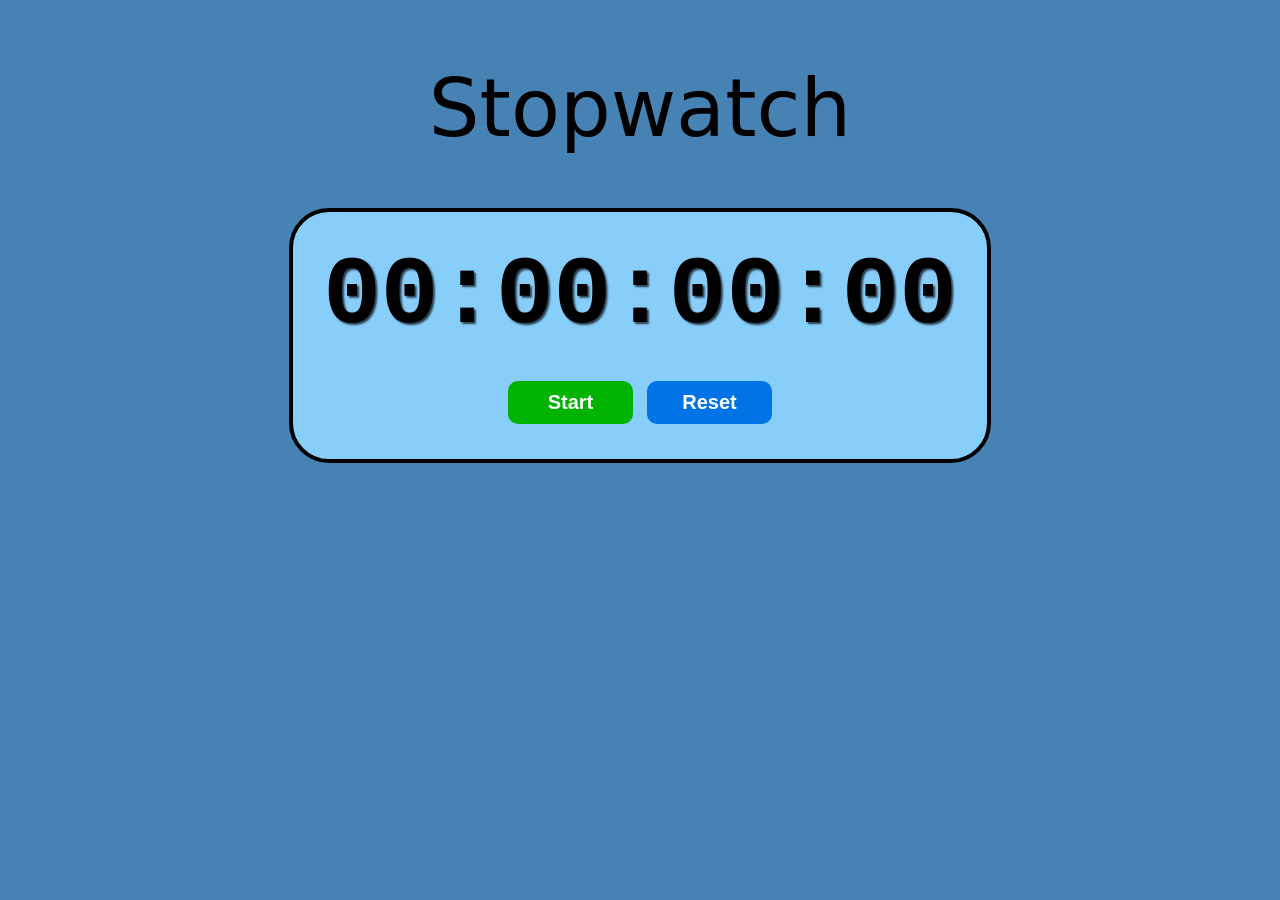
<file: apps/stopwatch.html>
<!DOCTYPE html>
<html lang="en">

<head>
    <meta charset="UTF-8">
    <meta name="viewport" content="width=device-width, initial-scale=1.0">
    <title>Stopwatch</title>
    <style>
        body {
            display: flex;
            flex-direction: column;
            align-items: center;
            background-color: steelblue;
        }

        #myH1 {
            font-size: 5rem;
            font-family: system-ui, -apple-system, BlinkMacSystemFont, 'Segoe UI', Roboto, Oxygen, Ubuntu, Cantarell, 'Open Sans', 'Helvetica Neue', sans-serif;
            font-weight: 200;
            color: black;
        }

        #container {
            display: flex;
            flex-direction: column;
            align-items: center;
            min-width: 600px;
            padding: 30px;
            border: 4px solid;
            border-radius: 40px;
            background-color: lightskyblue;
        }

        #display {
            font-size: 6rem;
            font-family: 'Courier New', Courier, monospace;
            font-weight: bolder;
            color: black;
            text-shadow: 2px 2px 2px hsla(0, 0%, 0%, 0.7);
            margin-bottom: 25px;
        }

        #controls button {
            font-size: 1.25rem;
            font-weight: bold;
            padding: 10px 20px;
            margin: 5px;
            min-width: 125px;
            border: none;
            border-radius: 10px;
            cursor: pointer;
            color: white;
            transition: background-color 0.3s ease;
        }

        #start-btn {
            background-color: hsl(120, 100%, 35%);
        }

        #start-btn:hover {
            background-color: hsl(120, 100%, 25%);
        }

        #stop-btn {
            background-color: hsl(0, 100%, 40%);
        }

        #stop-btn:hover {
            background-color: hsl(0, 100%, 30%);
        }

        #reset-btn {
            background-color: hsl(210, 100%, 45%);
        }

        #reset-btn:hover {
            background-color: hsl(210, 100%, 35%);
        }
    </style>
</head>

<body>

    <h1 id="myH1">Stopwatch</h1>

    <div id="container">

        <div id="display">
            00:00:00:00
        </div>

        <div id="controls">
            <button id="start-btn">Start</button>
            <button id="reset-btn" onclick="reset()">Reset</button>
        </div>

    </div>

    <script src="stopwatch.js"></script>
</body>

</html>
</file>
<file: style.css>
body {
    margin: 0;
}

h1 {
    font-family: 'Gill Sans', 'Gill Sans MT', Calibri, 'Trebuchet MS', sans-serif;
    text-align: center;
    color: midnightblue;
    margin-top: 0;
}

.main-container {
    margin: 8px;
    min-height: 75vh;
}

.standart {
    font-family: Verdana, Geneva, Tahoma, sans-serif;
}

.logo {
    max-height: 75px;
}

.navbar {
    text-align: left;
    margin-bottom: 0;
    max-height: 120px;
}

.navbar ul {
    display: flex;
    flex-direction: row;
    align-items: center;
    justify-content: flex-start;
    gap: 10px;
    list-style-type: none;
    margin: 0;
    padding: 0;
}

.navbar a,
.navbar p {
    color: #000000;
    text-decoration: none;
    font-family: Verdana, Geneva, Tahoma, sans-serif;
    font-weight: bold;
    display: block;
    border-radius: 10px;
    text-align: center;
    padding: 15px;
    width: auto;
    transition: background-color 0.3s ease;
}

.navbar a:hover {
    background-color: #4040407e;
}

.navbar li {
    float: none;
    text-align: left;
}

footer {
    display: flex;
    flex-direction: row;
    align-items: center;
    font-family: Verdana, Geneva, Tahoma, sans-serif;
    background-color: hsla(0, 0%, 100%, 0.4);
    backdrop-filter: blur(2px);
    min-height: 100px;
}

footer img {
    max-height: 95px;
    margin-left: 5px;
    margin-right: 15px;
}

.footer-links {
    margin: 0;
    margin-left: auto;
    margin-right: 20px;
}

.footer-links a {
    color: rgb(60, 150, 150);
}
</file>
<file: 24fall/14_11_2024.css>
h1 {
    font-size: 24pt;
    color: red;
    text-decoration: underline;
    font-family: tahoma, helvetica, sans-serif;
}

em {
    font-style: normal;
    color: darkblue;
    background-color: yellow;
    font-family:'Franklin Gothic Medium', 'Arial Narrow', Arial, sans-serif;
    font-weight: bold;
}

a:hover {
    text-decoration: none;
}

li:first-child {
    border: thick solid lightgreen;
    margin-bottom: 1em;
    margin-top: 1em;
    padding: 1ex;
    width: 40%;
}

p.centered {
    text-indent: 3mm;
    text-align: center;
    text-emphasis-color: red;
    text-emphasis-style: "*";
    text-shadow: 2px 2px yellow;
}

.center-text {
    text-align: center;
}

.center-icon img {
    display: inline-block;
    margin: 0 auto;
    }
    .center-icon {
      text-align: center;
    }

ol {
    border: thick solid purple;
    margin-bottom: 1em;
    margin-top: 1em;
    padding: 4ex;
    width: 50%;
    background-color: aquamarine;
}

table th {
    background-color: orange;
    color:black;
    padding: 8px;
    text-align: center;
    font-weight: bold;
}
</file>
<file: reverseGame/style.css>
body {
    font-family: Arial, sans-serif;
    display: flex;
    justify-content: center;
    align-items: center;
    height: 100vh;
    margin: 0;
    background-color: #f4f4f4;
    text-align: center;
}
.container {
    background-color: #fff;
    padding: 20px;
    border-radius: 10px;
    box-shadow: 0 4px 6px rgba(0,0,0,0.2);
    width: 90%;
    max-width: 400px;
}
input, button {
    margin: 10px 0;
    padding: 10px;
    width: 100%;
    box-sizing: border-box;
    font-size: 1em;
}
input {
    text-align: center;
}
.hidden {
    display: none;
}
#timer {
    font-weight: bold;
    color: red;
}
</file>
